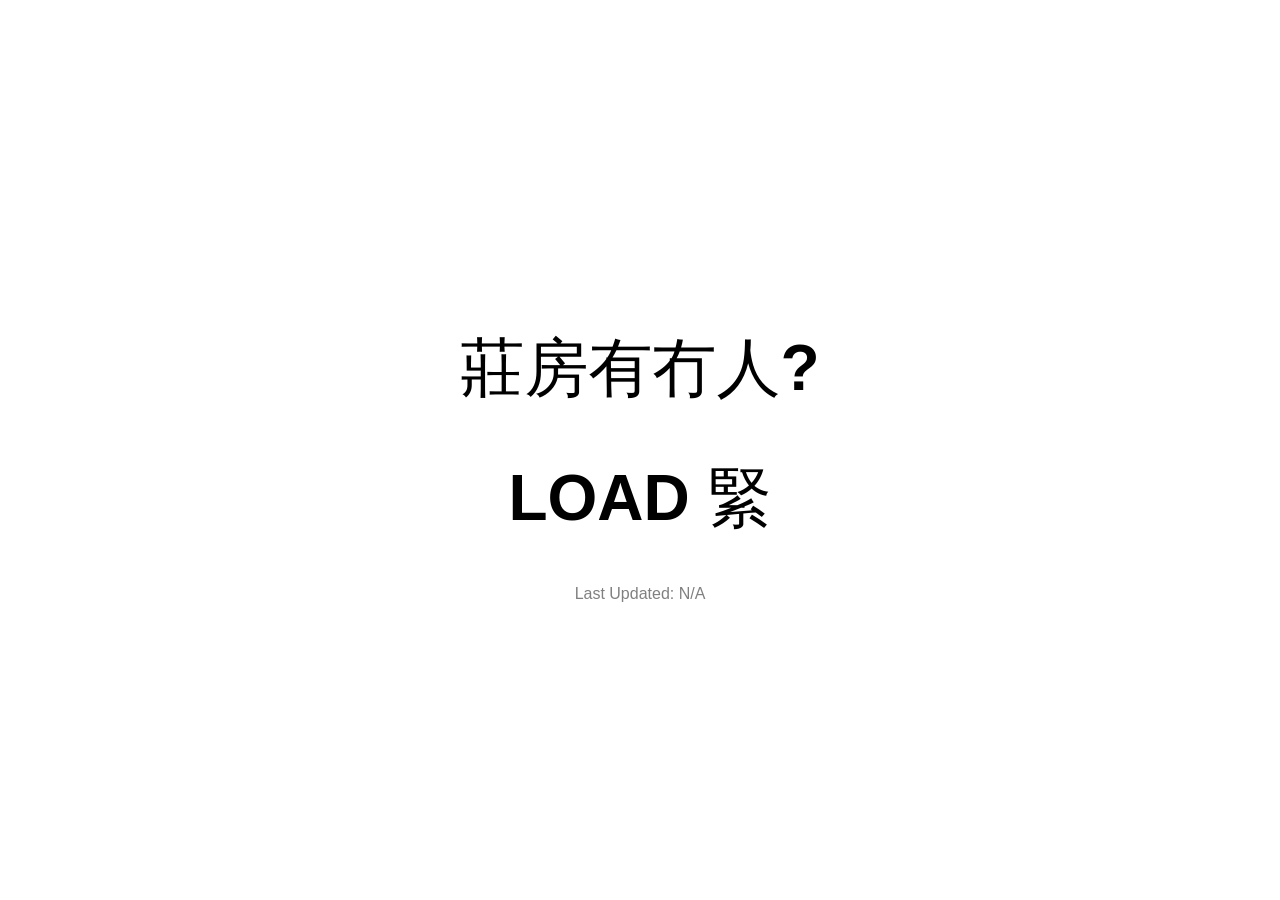
<file: index.html>
<html>

<head>
    <title>莊房有冇人?</title>
    <meta charset="UTF-8">
    <link rel="stylesheet" href="styles.css">
    <script src="https://code.jquery.com/jquery-3.3.1.min.js"
        integrity="sha256-FgpCb/KJQlLNfOu91ta32o/NMZxltwRo8QtmkMRdAu8=" crossorigin="anonymous"></script>
    <script language="javascript">

        // This just displays the first parameter passed to it
        // in an alert.
        function show(data) {
            document.getElementById("stat").innerHTML = data.stat;
            document.getElementById("lastUpdate").innerHTML = data.time;

            if (data.stat == "有人") {
                document.body.setAttribute("id", "yes");
            } else if (data.stat == "冇人") {
                document.body.setAttribute("id", "no");
            }
            setTimeout(run,5000);
        }

        function run() {
            $.getJSON(
                "/test.php", // The server URL 
                {locate:"VA323"}, // Data you want to pass to the server.
                show // The function to call on completion.
            );
        }

        // We'll run the AJAX query when the page loads.
        window.onload = run;

    </script>

</head>

<body>
    <div class='fullscreenDiv'>
        <div class="centered">
            <h1>莊房有冇人?</h1>
            <h1 id="stat">LOAD 緊</h1>
            <p id>Last Updated: <span id="lastUpdate">N/A</span></p>
        </div>
    </div>
</body>

</html>
</file>
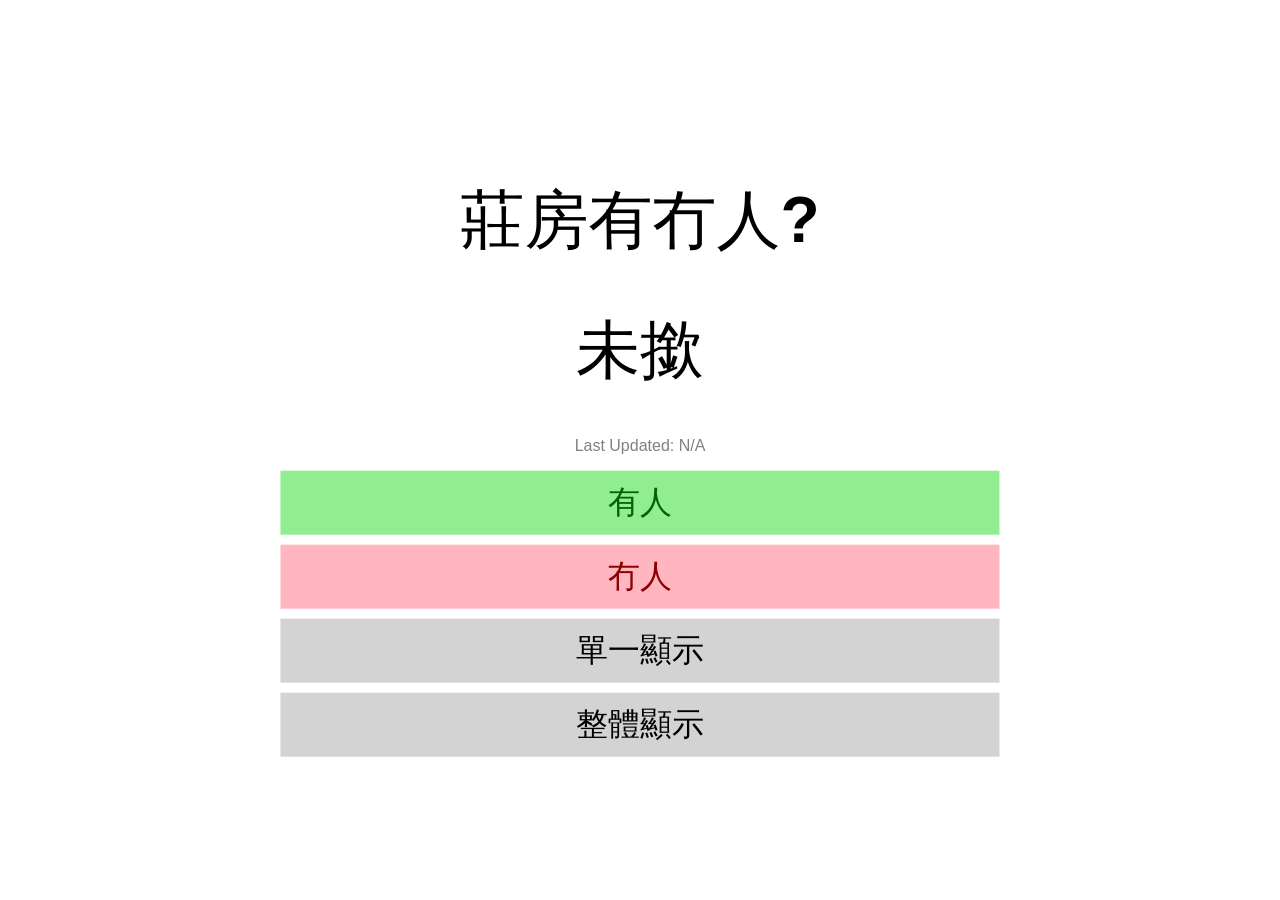
<file: set/index.html>
<html>

<head>
    <title>莊房有冇人?</title>
    <meta charset="UTF-8">
    <link rel="stylesheet" href="../styles.css">
    <script src="https://code.jquery.com/jquery-3.3.1.min.js"
        integrity="sha256-FgpCb/KJQlLNfOu91ta32o/NMZxltwRo8QtmkMRdAu8=" crossorigin="anonymous"></script>
    <script language="javascript">

        // This just displays the first parameter passed to it
        // in an alert.
        function show(data) {
            document.getElementById("stat").innerHTML = data.stat;
            document.getElementById("lastUpdate").innerHTML = data.time;

        }

        function run(SENDING) {
            $.getJSON(
                "../test.php", // The server URL 
                { id: SENDING , locate:"VA323"}, // Data you want to pass to the server.
                show // The function to call on completion.
            );
        }
        function runBlank() {
            $.getJSON(
                "../test.php", // The server URL 
                {locate:"VA323"}, // Data you want to pass to the server.
                show // The function to call on completion.
            );
        }

        // We'll run the AJAX query when the page loads.
        window.onload = runBlank;

    </script>

</head>

<body>
        <div class='fullscreenDiv'>
    <div class="centered">
        <h1>莊房有冇人?</h1>
        <h1 id="stat">未撳</h1>
        <p id>Last Updated: <span id="lastUpdate">N/A</span></p>
        <div class="button" id="yes" onclick="run('yes')">有人</div>
        <div class="button" id="no" onclick="run('no')">冇人</div>
        <a href="../index.html"><div class="button" onclick="" >單一顯示</div></a>
        <a href="../dashboard.html"><div class="button" onclick="" >整體顯示</div></a>
    </div>
</div>
</body>

</html>
</file>
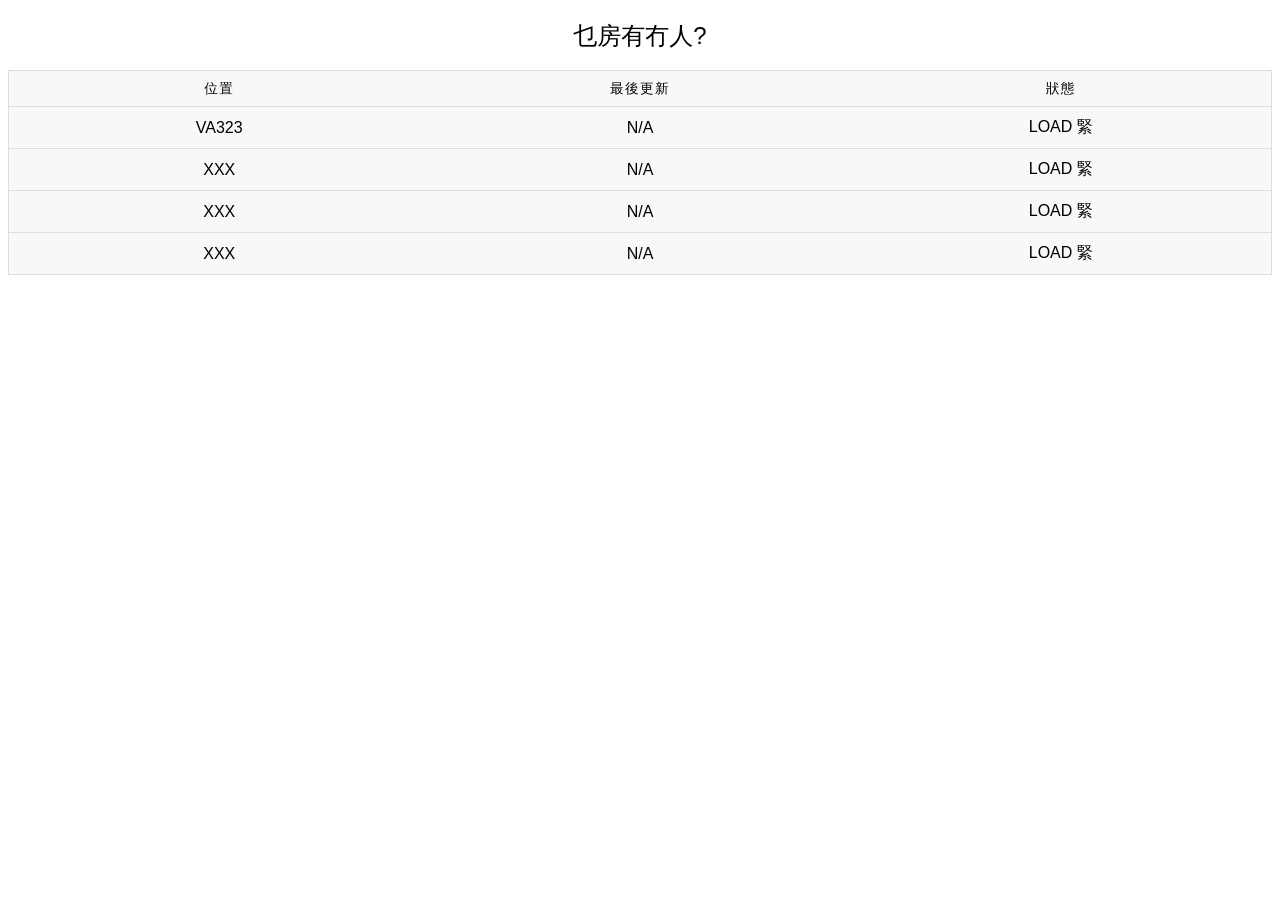
<file: dashboard.html>
<html>

<head>
    <title>莊房有冇人?</title>
    <meta charset="UTF-8">
    <link rel="stylesheet" href="styles2.css">    <script src="https://code.jquery.com/jquery-3.3.1.min.js"
    integrity="sha256-FgpCb/KJQlLNfOu91ta32o/NMZxltwRo8QtmkMRdAu8=" crossorigin="anonymous"></script>
<script language="javascript">

    // This just displays the first parameter passed to it
    // in an alert.
    function show(data) {
        $("#"+data.place).find('.stat').html(data.stat);
        $("#"+data.place).find('.lastUpdate').html(data.time);

        if (data.stat == "有人") {
            document.getElementById(data.place).setAttribute("class", "yes");
        } else if (data.stat == "冇人") {
            document.getElementById(data.place).setAttribute("class", "no");
        }
        setTimeout(run,5000);
    }

    function run(room) {
        var input = room;
        $.getJSON(
            "/test.php", // The server URL 
            {"locate":input}, // Data you want to pass to the server.
            show // The function to call on completion.
        );
    }

    // We'll run the AJAX query when the page loads.
    window.onload = run("VA323");

</script>

</head>

<body>
        <table>
                <caption>乜房有冇人?</caption>
                <thead>
                  <tr>
                    <th scope="col">位置</th>
                    <th scope="col">最後更新</th>
                    <th scope="col">狀態</th>
                  </tr>
                </thead>
                <tbody>
                  <tr id="VA323">
                    <td scope="row" data-label="位置">VA323</td>
                    <td data-label="最後更新"><span class="lastUpdate">N/A</span></td>
                    <td data-label="狀態"><span class="stat">LOAD 緊</span></td>
                  </tr>
                  <tr>
                    <td scope="row" data-label="位置">XXX</td>
                    <td data-label="最後更新"><span class="lastUpdate">N/A</span></td>
                    <td data-label="狀態"><span class="stat">LOAD 緊</span></td>
                  </tr>
                  <tr>
                    <td scope="row" data-label="位置">XXX</td>
                    <td data-label="最後更新"><span class="lastUpdate">N/A</span></td>
                    <td data-label="狀態"><span class="stat">LOAD 緊</span></td>
                  </tr>
                  <tr>
                    <td scope="row" data-label="位置">XXX</td>
                    <td data-label="最後更新"><span class="lastUpdate">N/A</span></td>
                    <td data-label="狀態"><span class="stat">LOAD 緊</span></td>
                  </tr>
                </tbody>
              </table>
</body>

</html>
</file>
<file: styles.css>
.centered {
    position: fixed; /* or absolute */
    top: 50%;
    left: 50%;
    /* bring your own prefixes */
    transform: translate(-50%, -50%);
    font-size: 2em;
    text-align: center;
    font-family: Arial, "文泉驛正黑", "WenQuanYi Zen Hei", "儷黑 Pro", "LiHei Pro", "微軟正黑體", "Microsoft JhengHei", "標楷體", "DFKai-SB", sans-serif;
  }
  #yes{
    color: darkgreen;
    background: lightgreen;
  }
  #no{
    color: darkred;
    background: lightpink;
  }
  .button{
    padding: 10px;
    margin: 10px -50%;    
    background: lightgray;
    color: black;
  }
  .button:hover,.button:active{
    box-shadow: 0px 0px 10px #888888;
  }
  a{
    text-decoration: none;
  }
  p{
    color: gray;
    font-size: initial;
  }
</file>
<file: styles2.css>
body {
    line-height: 1.25;
    font-family: Arial, "文泉驛正黑", "WenQuanYi Zen Hei", "儷黑 Pro", "LiHei Pro", "微軟正黑體", "Microsoft JhengHei", "標楷體", "DFKai-SB", sans-serif;
  }
  table .yes :nth-child(3){
    background-color: lightgreen;
    color:darkgreen
}
table .no :nth-child(3){
    background-color: pink;
    color:darkred
}

  table {
    border: 1px solid #ccc;
    border-collapse: collapse;
    margin: 0;
    padding: 0;
    width: 100%;
    table-layout: fixed;
  }
  
  table caption {
    font-size: 1.5em;
    margin: .5em 0 .75em;
  }
  
  table tr {
    background-color: #f8f8f8;
    border: 1px solid #ddd;
    padding: .35em;
  }
  
  table th,
  table td {
    padding: .625em;
    text-align: center;
  }
  
  table th {
    font-size: .85em;
    letter-spacing: .1em;
    text-transform: uppercase;
  }
  
  @media screen and (max-width: 600px) {
    table {
      border: 0;
    }
  
    table caption {
      font-size: 1.3em;
    }
    
    table thead {
      border: none;
      clip: rect(0 0 0 0);
      height: 1px;
      margin: -1px;
      overflow: hidden;
      padding: 0;
      position: absolute;
      width: 1px;
    }
    
    table tr {
      border-bottom: 3px solid #ddd;
      display: block;
      margin-bottom: .625em;
    }
    
    table td {
      border-bottom: 1px solid #ddd;
      display: block;
      font-size: .8em;
      text-align: right;
    }

    
    table td::before {
      /*
      * aria-label has no advantage, it won't be read inside a table
      content: attr(aria-label);
      */
      content: attr(data-label);
      float: left;
      font-weight: bold;
      text-transform: uppercase;
    }
    
    table td:last-child {
      border-bottom: 0;
    }
  }
</file>
